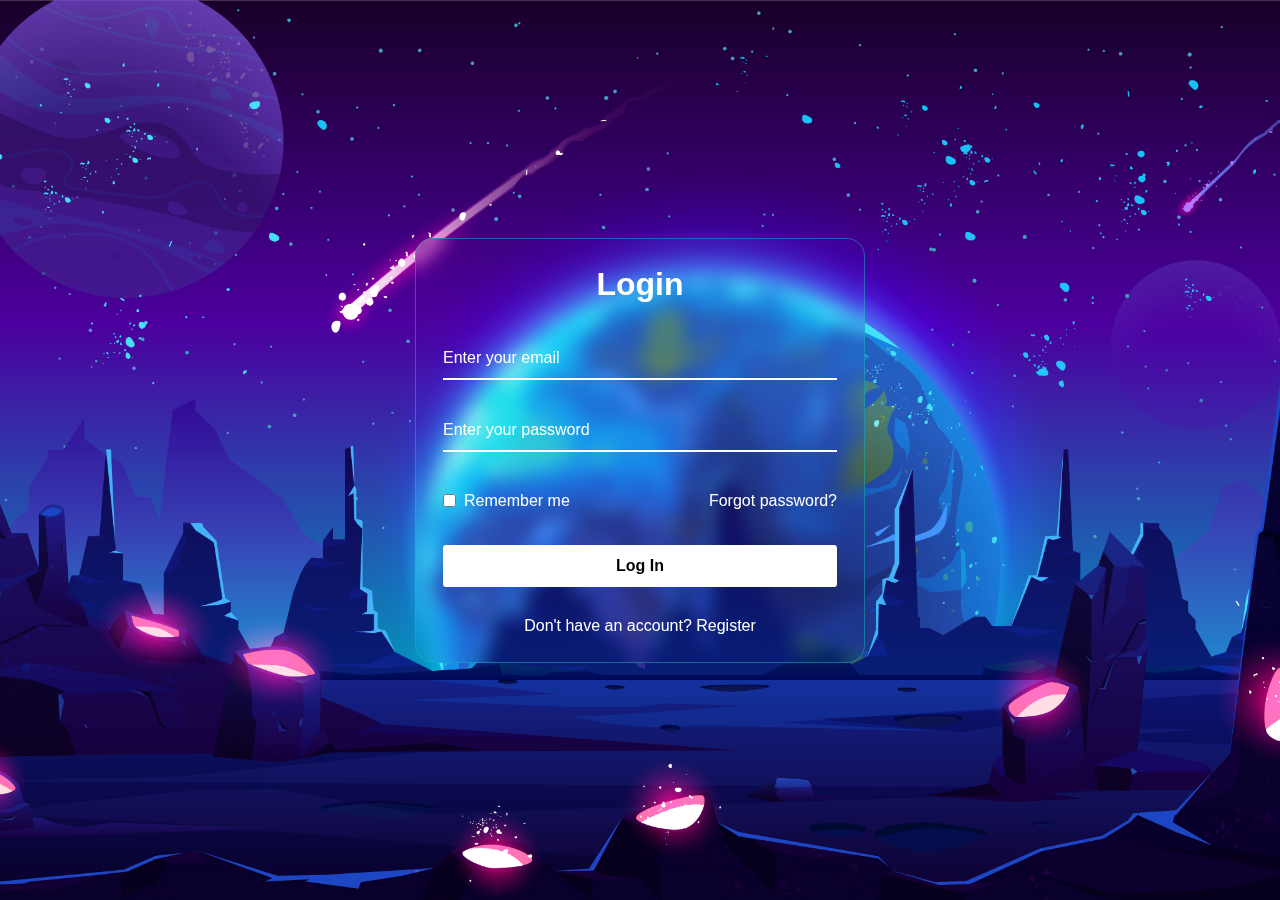
<file: login.html>
<!DOCTYPE html>

<html>
<head>
  <meta charset="UTF-8">
  <meta name="viewport" content="width=device-width, initial-scale=1.0">
  <title>Login Page</title>
  <link rel="stylesheet" href="css/login.css">
</head>
<body>
  <div class="wrapper">
    <form action="#">
      <h2>Login</h2>
        <div class="input-field">
        <input type="text" required>
        <label>Enter your email</label>
      </div>
      <div class="input-field">
        <input type="password" required>
        <label>Enter your password</label>
      </div>
      <div class="forget">
        <label for="remember">
          <input type="checkbox" id="remember">
          <p>Remember me</p>
        </label>
        <a href="#">Forgot password?</a>
      </div>
      <button type="submit">Log In</button>
      <div class="register">
        <p>Don't have an account? <a href="#">Register</a></p>
      </div>
    </form>
  </div>
</body>
</html>
</file>
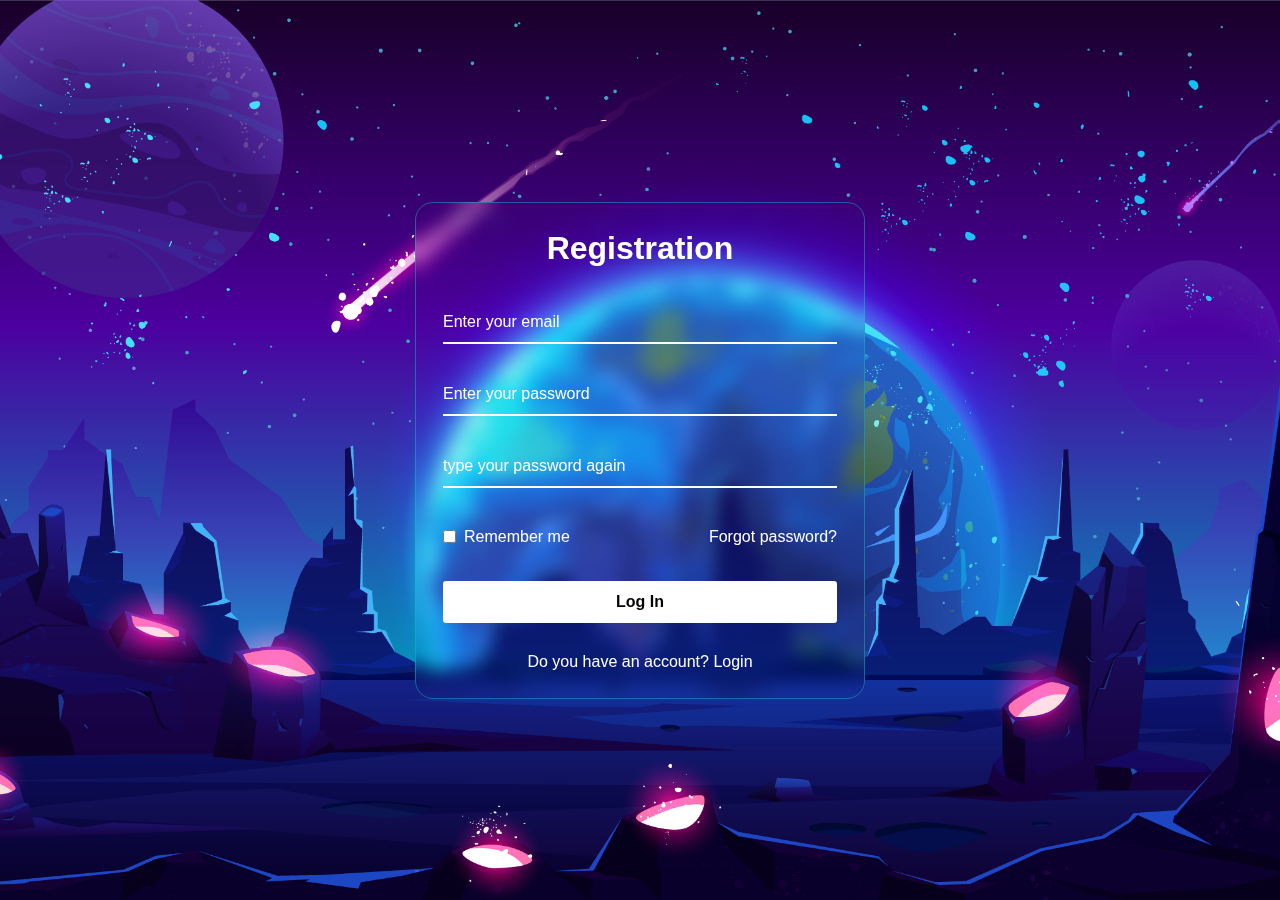
<file: registration.html>
<!DOCTYPE html>

<html>
<head>
  <meta charset="UTF-8">
  <meta name="viewport" content="width=device-width, initial-scale=1.0">
  <title>Registration Page</title>
  <link rel="stylesheet" href="css/login.css">
</head>
<body>
  <div class="wrapper">
    <form action="#">
      <h2>Registration</h2>
        <div class="input-field">
        <input type="text" required>
        <label>Enter your email</label>
      </div>
      <div class="input-field">
        <input type="password" required>
        <label>Enter your password</label>
      </div>
      <div class="input-field">
        <input type="password" required>
        <label>type your password again</label>
      </div>
      <div class="forget">
        <label for="remember">
          <input type="checkbox" id="remember">
          <p>Remember me</p>
        </label>
        <a href="#">Forgot password?</a>
      </div>
      <button type="submit">Log In</button>
      <div class="register">
        <p>Do you have an account? <a href="login.html">Login</a></p>
      </div>
    </form>
  </div>
</body>
</html>
</html>
</file>
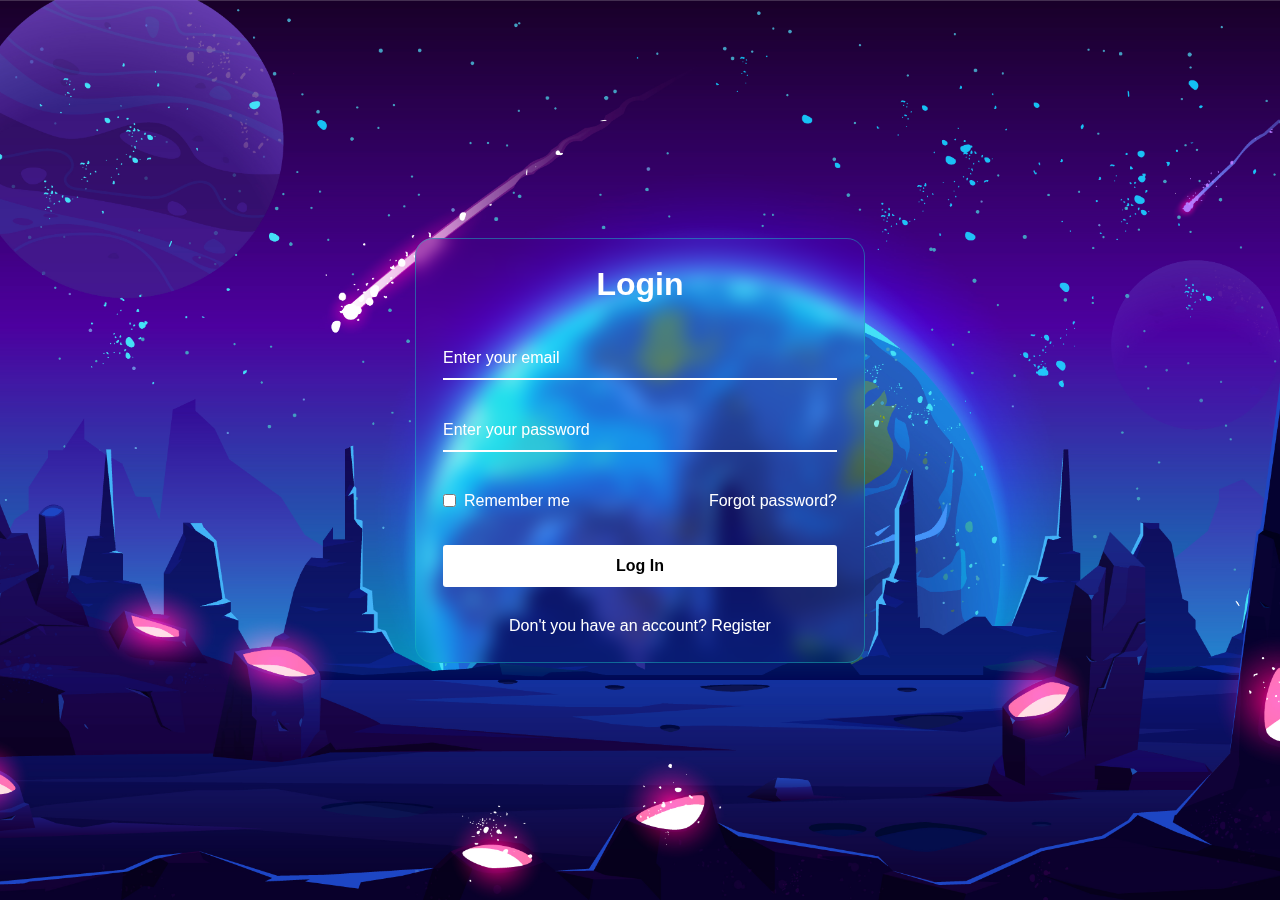
<file: html/login.html>
<!DOCTYPE html>

<html>
<head>
  <meta charset="UTF-8">
  <meta name="viewport" content="width=device-width, initial-scale=1.0">
  <title>Login Page</title>
  <link rel="stylesheet" href="../css/login.css">
</head>
<body>
  <div class="wrapper">
    <form action="#">
      <h2>Login</h2>
        <div class="input-field">
        <input type="text" required>
        <label>Enter your email</label>
      </div>
      <div class="input-field">
        <input type="password" required>
        <label>Enter your password</label>
      </div>
      <div class="forget">
        <label for="remember">
          <input type="checkbox" id="remember">
          <p>Remember me</p>
        </label>
        <a href="#">Forgot password?</a>
      </div>
      <button type="submit">Log In</button>
      <div class="register">
        <p>Don't you have an account? <a href="registration.html">Register</a></p>
      </div>
    </form>
  </div>
</body>
</html>
</file>
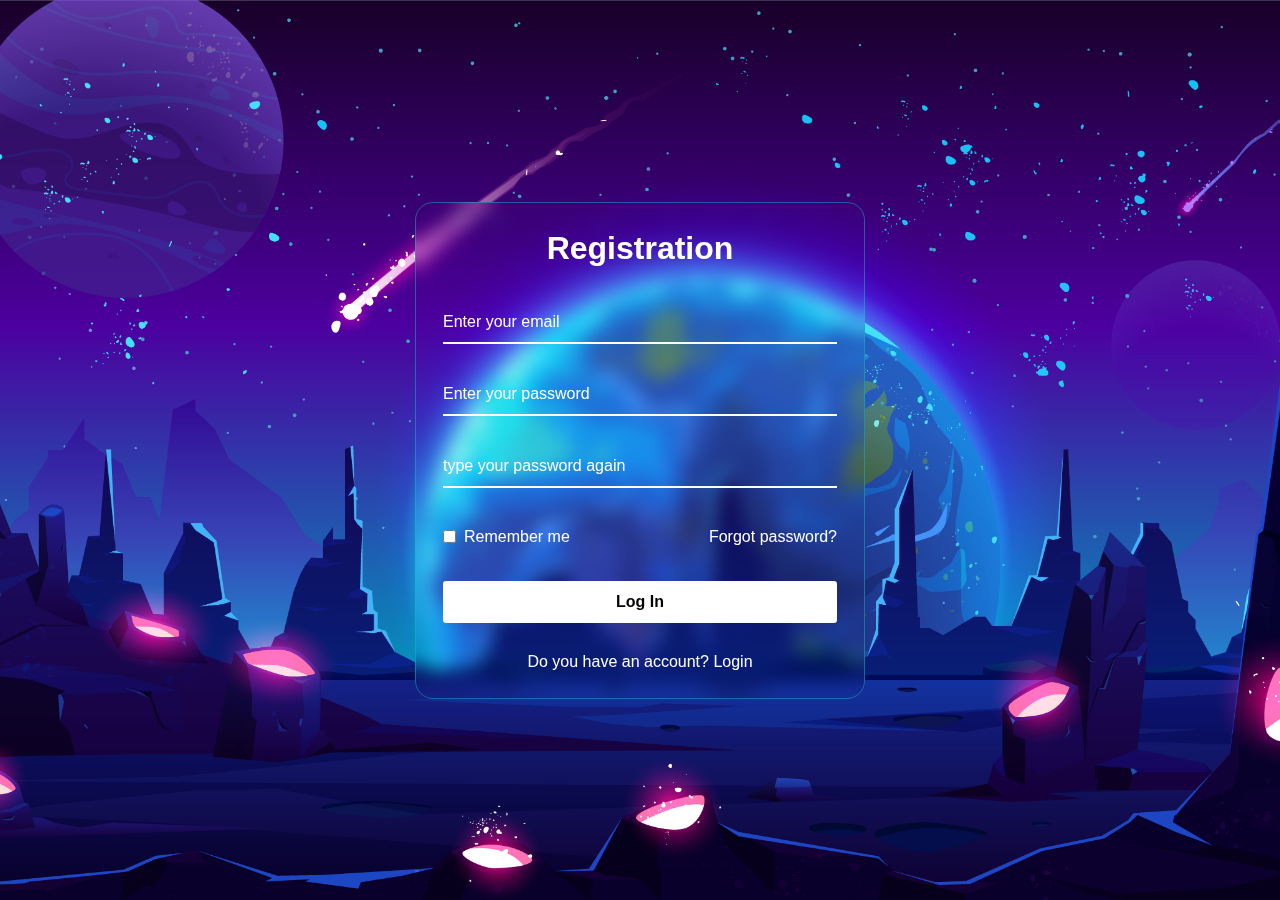
<file: html/registration.html>
<!DOCTYPE html>

<html>
<head>
  <meta charset="UTF-8">
  <meta name="viewport" content="width=device-width, initial-scale=1.0">
  <title>Registration Page</title>
  <link rel="stylesheet" href="../css/registration.css">
</head>
<body>
  <div class="wrapper">
    <form action="#">
      <h2>Registration</h2>
        <div class="input-field">
        <input type="text" required>
        <label>Enter your email</label>
      </div>
      <div class="input-field">
        <input type="password" required>
        <label>Enter your password</label>
      </div>
      <div class="input-field">
        <input type="password" required>
        <label>type your password again</label>
      </div>
      <div class="forget">
        <label for="remember">
          <input type="checkbox" id="remember">
          <p>Remember me</p>
        </label>
        <a href="#">Forgot password?</a>
      </div>
      <button type="submit">Log In</button>
      <div class="register">
        <p>Do you have an account? <a href="login.html">Login</a></p>
      </div>
    </form>
  </div>
</body>
</html>
</html>
</file>
<file: css/login.css>
* {
  margin: 0;
  padding: 0;
  box-sizing: border-box;
  font-family: "Open Sans", sans-serif;
}

body {
  display: flex;
  align-items: center;
  justify-content: center;
  min-height: 100vh;
  width: 100%;
  padding: 0 10px;
}

body::before {
  content: "";
  position: absolute;
  width: 100%;
  height: 100%;
  background: url("../src/background.jpg") #000;
  background-position: center;
  background-size: cover;
}

.wrapper {
  width: 50vh;
  border-radius: 2vh;
  padding: 3vh;
  text-align: center;
  border: 0.2vh solid rgba(22, 182, 187, 0.5);
  backdrop-filter: blur(1vh);
}

form {
  display: flex;
  flex-direction: column;
}

h2 {
  font-size: 2rem;
  margin-bottom: 20px;
  color: #fff;
}

.input-field {
  position: relative;
  border-bottom: 2px solid white;
  margin: 15px 0;
}

.input-field label {
  position: absolute;
  top: 50%;
  left: 0;
  transform: translateY(-50%);
  color: white;
  font-size: 16px;
  pointer-events: none;
  transition: 0.15s ease;
}

.input-field input {
  width: 100%;
  height: 40px;
  background: transparent;
  border: none;
  outline: none;
  font-size: 16px;
  color: white;
}

.input-field input:focus~label,
.input-field input:valid~label {
  font-size: 0.8rem;
  top: 10px;
  transform: translateY(-120%);
}

.forget {
  display: flex;
  align-items: center;
  justify-content: space-between;
  margin: 25px 0 35px 0;
  color: white;
}

#remember {
  accent-color: white;
}

.forget label {
  display: flex;
  align-items: center;
}

.forget label p {
  margin-left: 8px;
}

.wrapper a {
  color: white;
  text-decoration: none;
}

.wrapper a:hover {
  text-decoration: underline;
}

button {
  background: white;
  color: #000;
  font-weight: 600;
  border: none;
  padding: 12px 20px;
  cursor: pointer;
  border-radius: 3px;
  font-size: 16px;
  transition: 0.3s ease;
}

button:hover {
  color: white;
  border-color: white;
  background: rgba(255, 255, 255, 0.15);
}

.register {
  text-align: center;
  margin-top: 30px;
  color: white;
}
</file>
<file: css/registration.css>
* {
    margin: 0;
    padding: 0;
    box-sizing: border-box;
    font-family: "Open Sans", sans-serif;
  }
  
  body {
    display: flex;
    align-items: center;
    justify-content: center;
    min-height: 100vh;
    width: 100%;
    padding: 0 10px;
  }
  
  body::before {
    content: "";
    position: absolute;
    width: 100%;
    height: 100%;
    background: url("../src/background.jpg") #000;
    background-position: center;
    background-size: cover;
  }
  
  .wrapper {
    width: 50vh;
    border-radius: 2vh;
    padding: 3vh;
    text-align: center;
    border: 0.2vh solid rgba(22, 182, 187, 0.5);
    backdrop-filter: blur(1vh);
  }
  
  form {
    display: flex;
    flex-direction: column;
  }
  
  h2 {
    font-size: 2rem;
    margin-bottom: 20px;
    color: #fff;
  }
  
  .input-field {
    position: relative;
    border-bottom: 2px solid white;
    margin: 15px 0;
  }
  
  .input-field label {
    position: absolute;
    top: 50%;
    left: 0;
    transform: translateY(-50%);
    color: white;
    font-size: 16px;
    pointer-events: none;
    transition: 0.15s ease;
  }
  
  .input-field input {
    width: 100%;
    height: 40px;
    background: transparent;
    border: none;
    outline: none;
    font-size: 16px;
    color: white;
  }
  
  .input-field input:focus~label,
  .input-field input:valid~label {
    font-size: 0.8rem;
    top: 10px;
    transform: translateY(-120%);
  }
  
  .forget {
    display: flex;
    align-items: center;
    justify-content: space-between;
    margin: 25px 0 35px 0;
    color: white;
  }
  
  #remember {
    accent-color: white;
  }
  
  .forget label {
    display: flex;
    align-items: center;
  }
  
  .forget label p {
    margin-left: 8px;
  }
  
  .wrapper a {
    color: white;
    text-decoration: none;
  }
  
  .wrapper a:hover {
    text-decoration: underline;
  }
  
  button {
    background: white;
    color: #000;
    font-weight: 600;
    border: none;
    padding: 12px 20px;
    cursor: pointer;
    border-radius: 3px;
    font-size: 16px;
    transition: 0.3s ease;
  }
  
  button:hover {
    color: white;
    border-color: white;
    background: rgba(255, 255, 255, 0.15);
  }
  
  .register {
    text-align: center;
    margin-top: 30px;
    color: white;
  }
</file>
